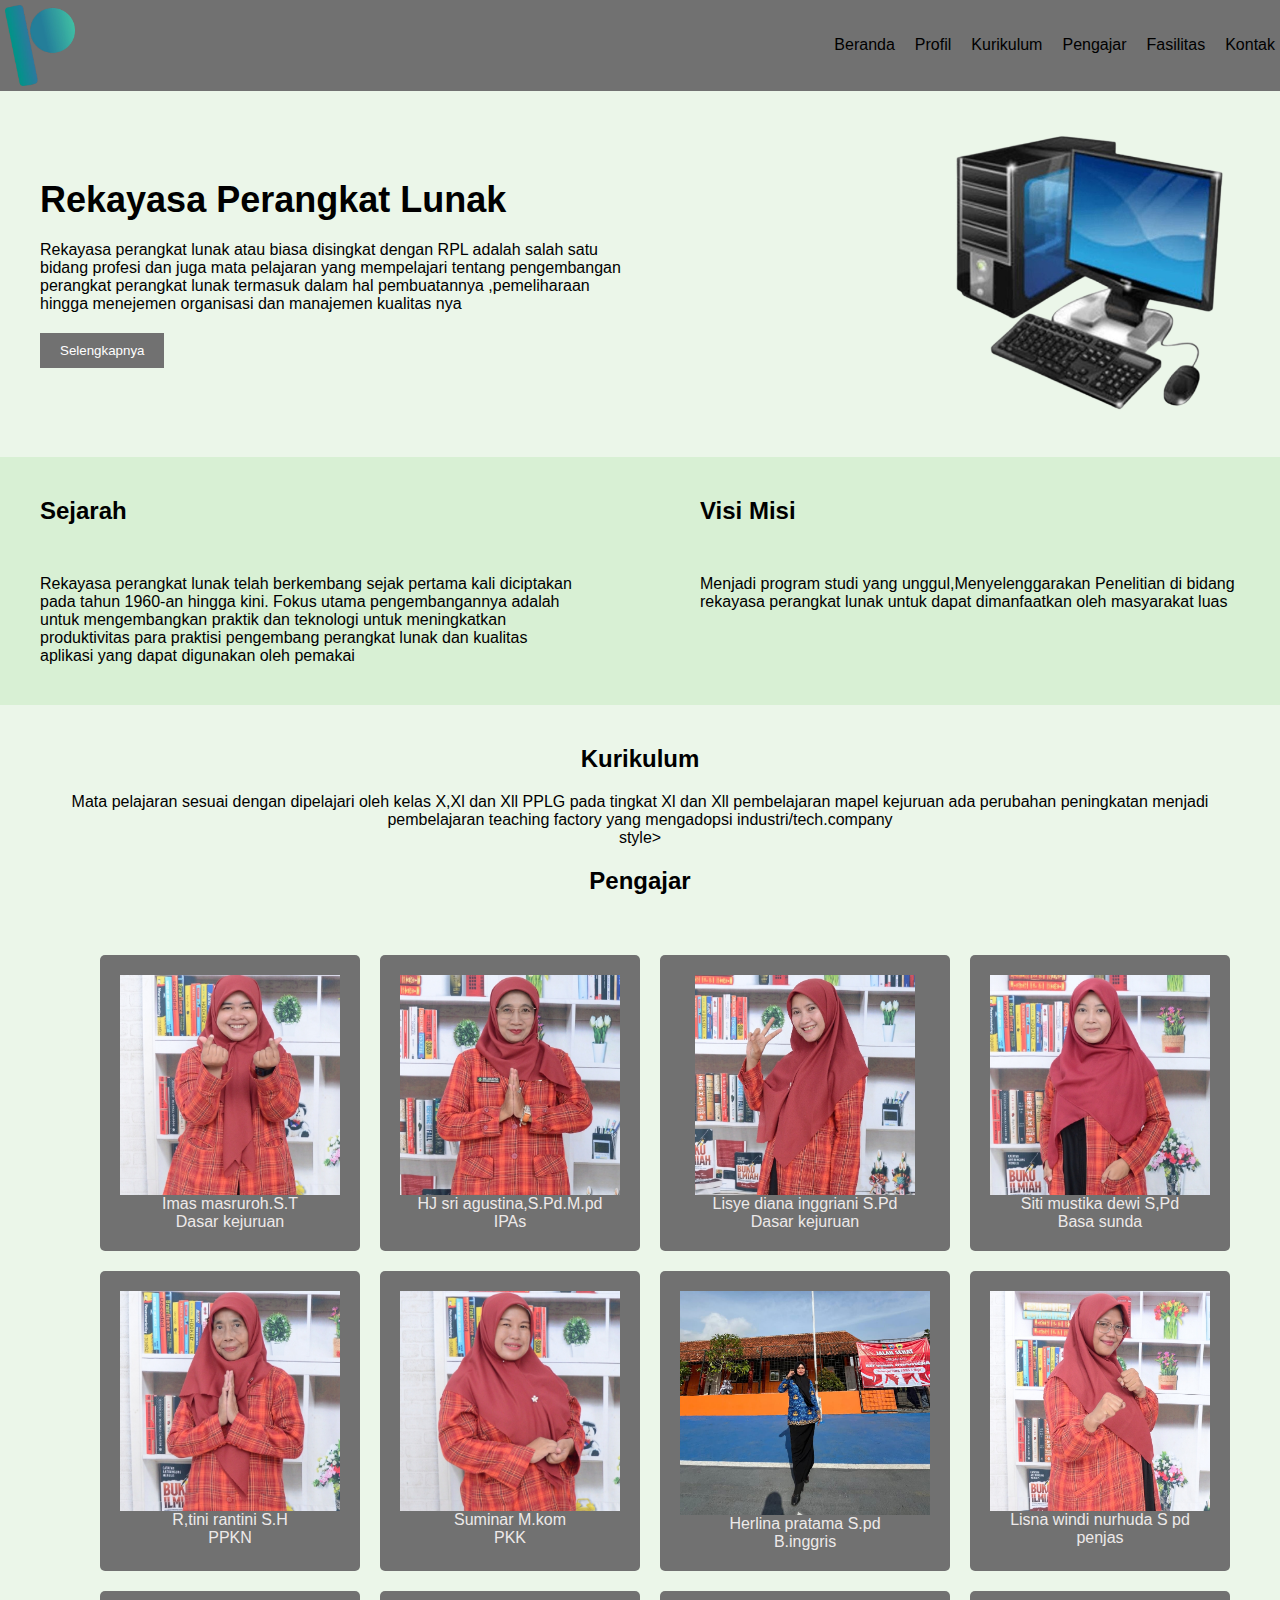
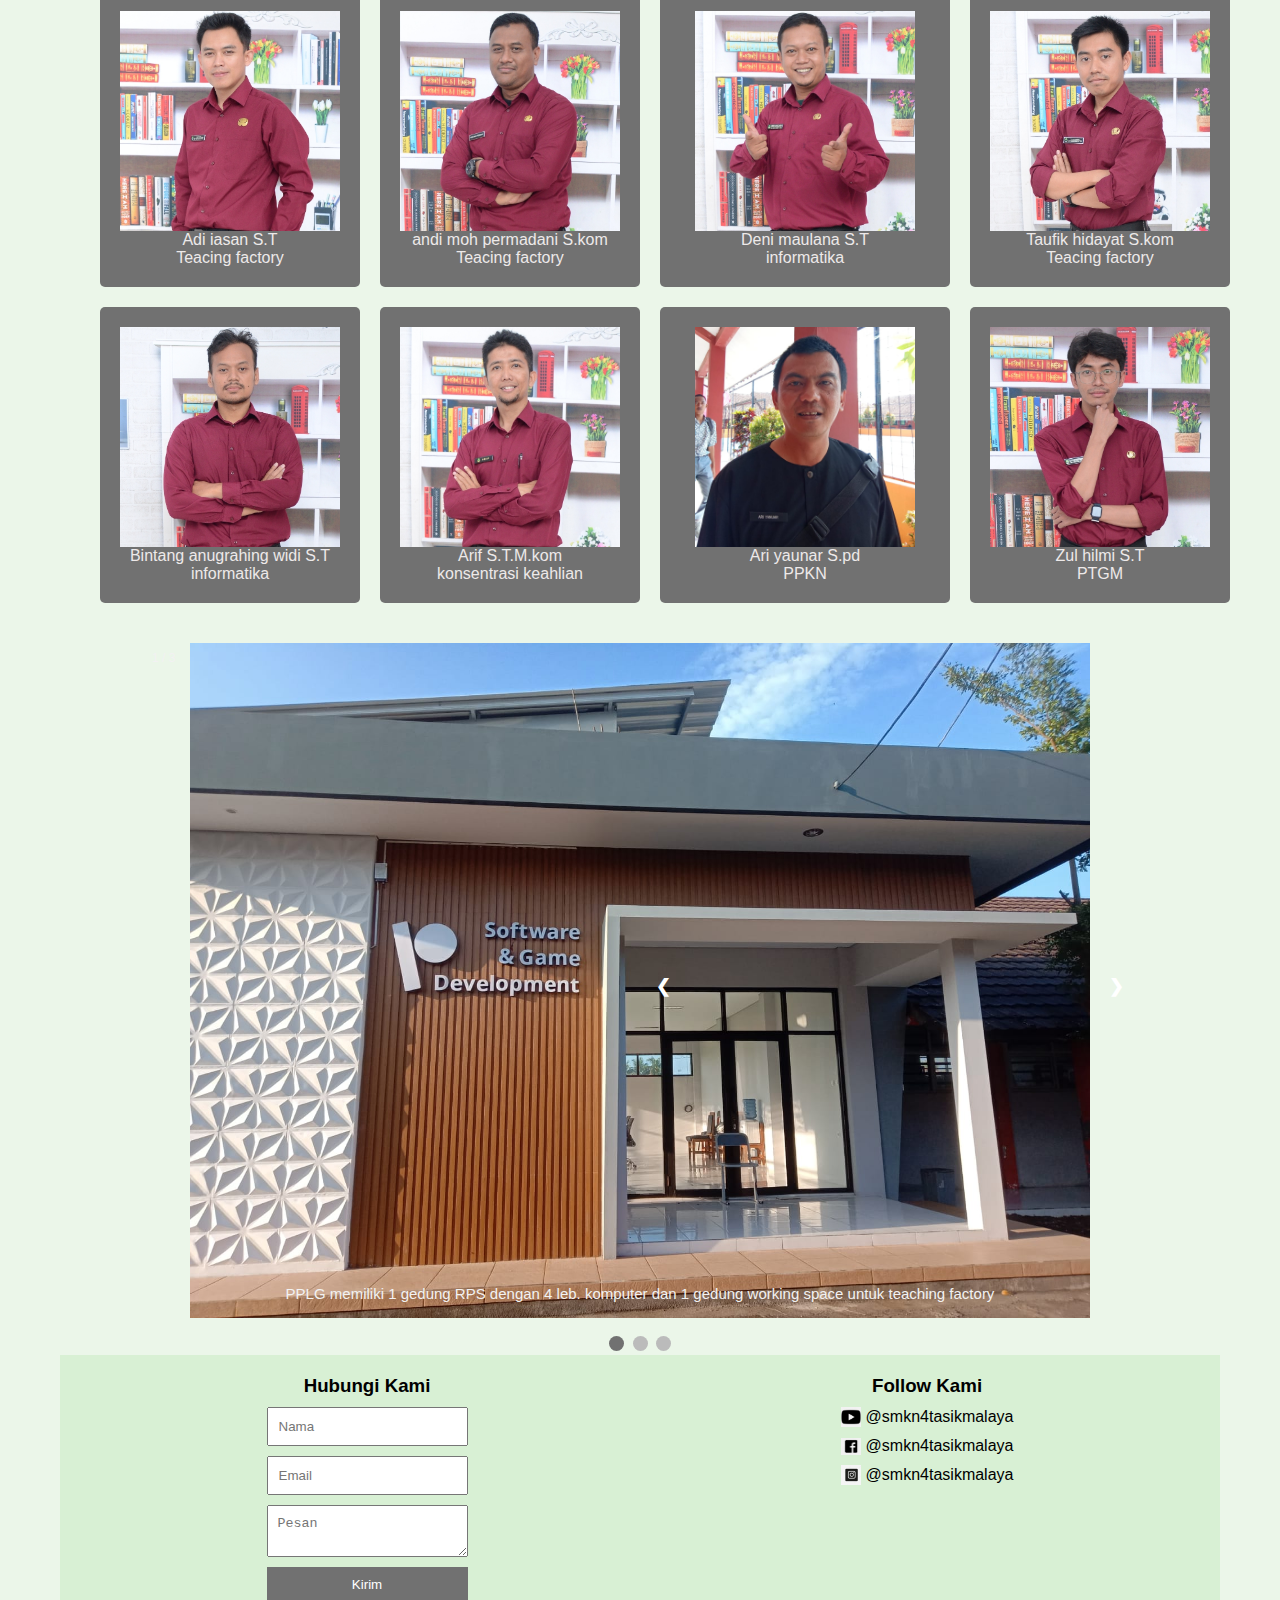
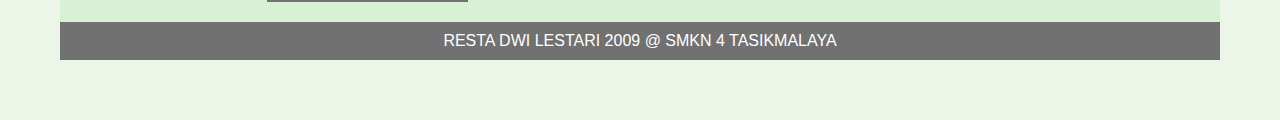
<file: index.html>
<!DOCTYPE html>
<html lang="en">
<head>
    <meta charset="UTF-8">
    <meta name="viewport" content="width=device-width, initial-scale=1.0">
    <title>Rekayasa Perangkat Lunak</title>
    <link rel="stylesheet" href="figma.css">
</head>
<body>
    <header>
        <div class="header.logo">
        <a ><img src="pplg.png" width="70px"></a>
        </div>
         <nav>
           <ul>
<li><a href="default.asp">Beranda</a></li>
<li><a href="news.asp">Profil</a></li>
<li><a href="contact.asp">Kurikulum</a></li>
<li><a href="about.asp">Pengajar</a></li>
<li><a href="about.asp">Fasilitas</a></a></li>
<li><a href="about.asp">Kontak</a></li>
</ul>
       </nav>
    </header>

    <section class="hero">
        <div class="hero-content">
            <h1>Rekayasa Perangkat Lunak</h1>
            <p>Rekayasa perangkat lunak atau biasa disingkat dengan RPL adalah salah satu
bidang profesi dan juga mata pelajaran yang mempelajari tentang pengembangan perangkat perangkat lunak termasuk dalam hal pembuatannya ,pemeliharaan
hingga menejemen organisasi dan manajemen kualitas nya</p>
            <button>Selengkapnya</button>
        </div>
        <div class="hero-image">
        <img src="komputer.png" width="300px">
        </div>
    </section>

    <section class="about">
        <div class="box">
            <h2>Sejarah</h2>
            <p>Rekayasa perangkat lunak telah berkembang sejak pertama kali diciptakan pada tahun 1960-an hingga kini. Fokus utama pengembangannya adalah untuk mengembangkan praktik dan teknologi untuk meningkatkan produktivitas para praktisi pengembang perangkat lunak dan kualitas aplikasi yang dapat digunakan oleh pemakai</p>
        </div>
        <div class="box">
            <h2>Visi Misi</h2>
            <p>Menjadi program studi yang unggul,Menyelenggarakan Penelitian di bidang rekayasa perangkat lunak untuk dapat dimanfaatkan oleh masyarakat luas</p>
        </div>
    </section>

    <section class="curriculum">
        <h2>Kurikulum</h2>
        <p>Mata pelajaran sesuai dengan dipelajari oleh kelas X,Xl dan Xll PPLG pada tingkat Xl dan Xll pembelajaran mapel kejuruan ada perubahan peningkatan menjadi pembelajaran teaching factory yang mengadopsi industri/tech.company</p>
        style>
    </head>
    <body>
    <div class="teachers">
    <h2>Pengajar</h2>
    <div class="teacher-grid">        
        <div class="teacher-grid">
            <div class="teacher-card">
                <img src="bu joy.jpeg" width="220px">
                <p>Imas masruroh.S.T</p>
                <p>Dasar kejuruan</p>
            </div>
            <div class="teacher-card">
                <img src="ibu sri.jpeg" width="220px">
                <p>HJ sri agustina,S.Pd.M.pd</p>
                <p>IPAs</p>
            </div>
            <div class="teacher-card">
                <img src="bu lisyle.jpeg" width="220px">
                <p>Lisye diana inggriani S.Pd</p>
                <p>Dasar kejuruan</p>
            </div>
            <div class="teacher-card">
                <img src="bu siti.jpeg" width="220px">
                <p>Siti mustika dewi S,Pd</p>
                <p>Basa sunda</p>
            </div>
            <br>
            <div class="teacher-card">
                <img src="bu tini.jpeg" width="220px">
                <p>R,tini rantini S.H</p>
                <p>PPKN</p>
            </div>
            <div class="teacher-card">
                <img src="bu suminar.jpeg" width="220px">
                <p>Suminar M.kom</p>
                <p>PKK</p>
            </div>
            <div class="teacher-card">
                <img src="bu herlina.jpeg" width="250px">
                <p>Herlina pratama S.pd</p>
                <p>B.inggris</p>
            </div>
            <div class="teacher-card">
                <img src="bu lisna.jpeg" width="220px">
                <p>Lisna windi nurhuda S pd</p>
                <p>penjas</p>
            </div>
        </br>
        <br>
            <div class="teacher-card">
                <img src="pa adi.jpeg" width="220px">
                <p>Adi iasan S.T</p>
                <p>Teacing factory</p>
            </div>
            <div class="teacher-card">
                <img src="pa andi.jpeg" width="220px">
                <p>andi moh permadani S.kom</p>
                <p>Teacing factory</p>
            </div>
            <div class="teacher-card">
                <img src="pa deni.jpeg" width="220px">
                <p>Deni maulana S.T</p>
                <p>informatika</p>
            </div>
            <div class="teacher-card">
                <img src="pa taufik.jpeg" width="220px">
                <p>Taufik hidayat S.kom</p>
                <p>Teacing factory</p>
            </div>
        </br>
        <br>
            <div class="teacher-card">
                <img src="pa bintang.jpeg" width="220px">
                <p>Bintang anugrahing widi S.T</p>
                <p>informatika</p>
            </div>
            <div class="teacher-card">
                <img src="pa arip.jpeg" width="220px">
                <p>Arif S.T.M.kom</p>
                <p>konsentrasi keahlian</p>
            </div>
            <div class="teacher-card">
                <img src="pa ari.jpeg" width="220px">
                <p>Ari yaunar S.pd</p>
                <p>PPKN</p>
            </div>
            <div class="teacher-card">
                <img src="pa jul.jpeg" width="220px">
                <p>Zul hilmi S.T</p>
                <p>PTGM</p>
            </div>
        </br>
    </div>
    </div>
</style>
</head>
<body>

<div class="slideshow-container">

<div class="mySlides fade">
  <div class="numbertext">1 / 3</div>
  <img src="rps.jpeg" style="width:90%">
  <div class="text">PPLG memiliki 1 gedung RPS dengan 4 leb.
    komputer dan 1 gedung working space untuk teaching factory</div>
</div>

<div class="mySlides fade">
  <div class="numbertext">2 / 3</div>
  <img src="ruang rplg.jpeg" style="width:90%">
  <div class="text">Ruangan</div>
</div>

<div class="mySlides fade">
  <div class="numbertext">3 / 3</div>
  <img src="tki.jpeg" style="width:90%">
  <div class="text">Depan TKI</div>
</div>

<a class="prev" onclick="plusSlides(-1)">❮</a>
<a class="next" onclick="plusSlides(1)">❯</a>

</div>
<br>

<div style="text-align:center">
  <span class="dot" onclick="currentSlide(1)"></span> 
  <span class="dot" onclick="currentSlide(2)"></span> 
  <span class="dot" onclick="currentSlide(3)"></span> 
</div>

<script>
let slideIndex = 1;
showSlides(slideIndex);

function plusSlides(n) {
  showSlides(slideIndex += n);
}

function currentSlide(n) {
  showSlides(slideIndex = n);
}

function showSlides(n) {
  let i;
  let slides = document.getElementsByClassName("mySlides");
  let dots = document.getElementsByClassName("dot");
  if (n > slides.length) {slideIndex = 1}    
  if (n < 1) {slideIndex = slides.length}
  for (i = 0; i < slides.length; i++) {
    slides[i].style.display = "none";  
  }
  for (i = 0; i < dots.length; i++) {
    dots[i].className = dots[i].className.replace(" active", "");
  }
  slides[slideIndex-1].style.display = "block";  
  dots[slideIndex-1].className += " active";
}
</script>
    <div class="contact">
    <div class="contact-form">
        <h3>Hubungi Kami</h3>
        <input type="text" placeholder="Nama">
        <input type="email" placeholder="Email">
        <textarea placeholder="Pesan"></textarea>
        <button>Kirim</button>
    </div>
    <div class="social-media">
        <h3>Follow Kami</h3>
        <a ><img src="youtube.jpeg" alt="YouTube" width="20px">@smkn4tasikmalaya</a>
        <a ><img src="fb.jpeg" alt="Facebook" width=" 20">@smkn4tasikmalaya</a>
        <a ><img src="ig.jpeg" alt="Instagram" width="20">@smkn4tasikmalaya</a>
    </div>
    </div>
    <div class="footer">
    RESTA DWI LESTARI 2009 @ SMKN 4 TASIKMALAYA
    </div>
    </body>
    </html>
</file>
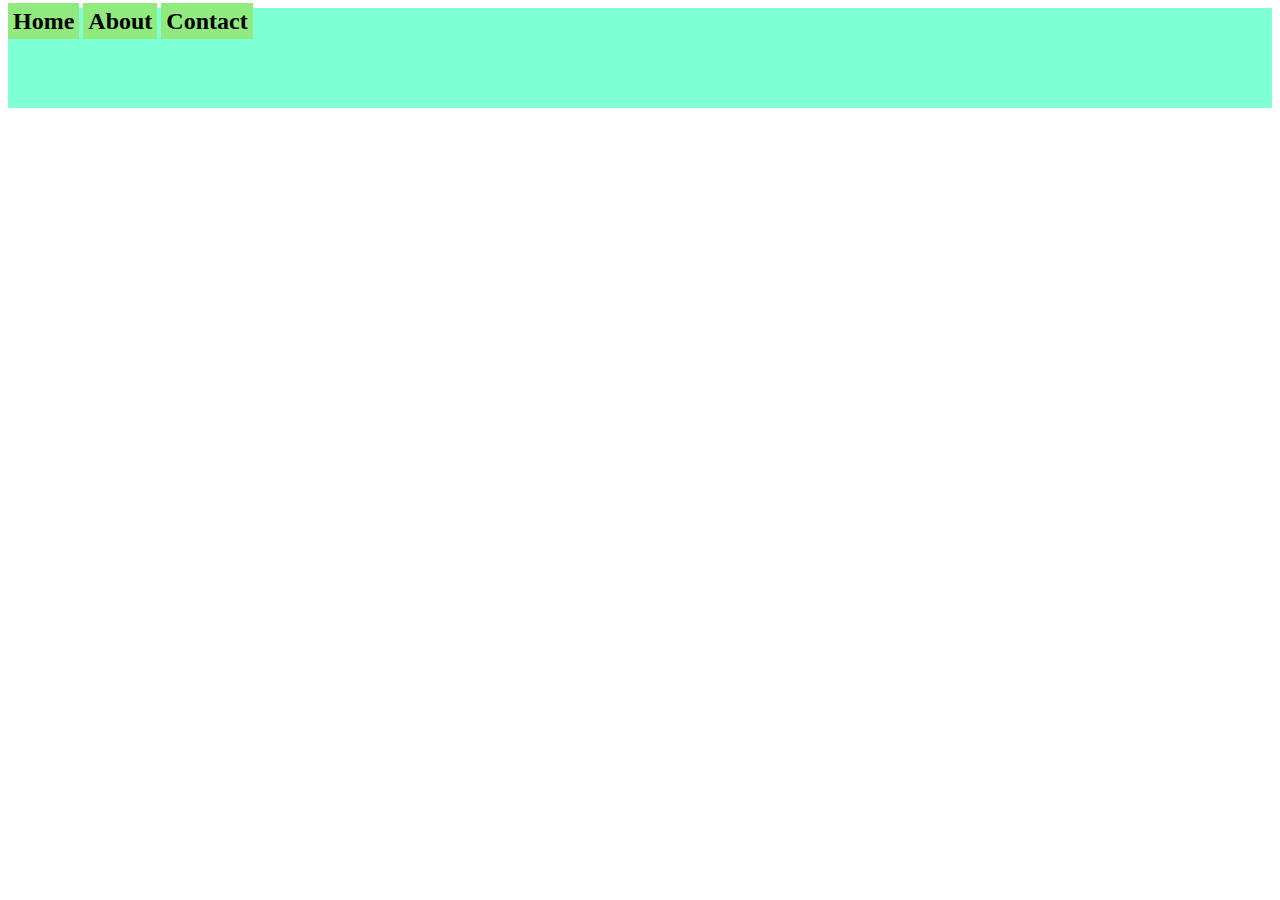
<file: navbar.html>
<!DOCTYPE html>
<html lang="en">
<head>
    <meta charset="UTF-8">
    <meta name="viewport" content="width=device-width, initial-scale=1.0">
    <title>latihan html</title>
    <link rel="stylesheet" href="navbar.css">
</head>
<body>
    <div class="judul">
    <h2>Home</h2>
    <h2>About</h2>
    <h2>Contact</h2>
    </div>
</body>
</html>
</file>
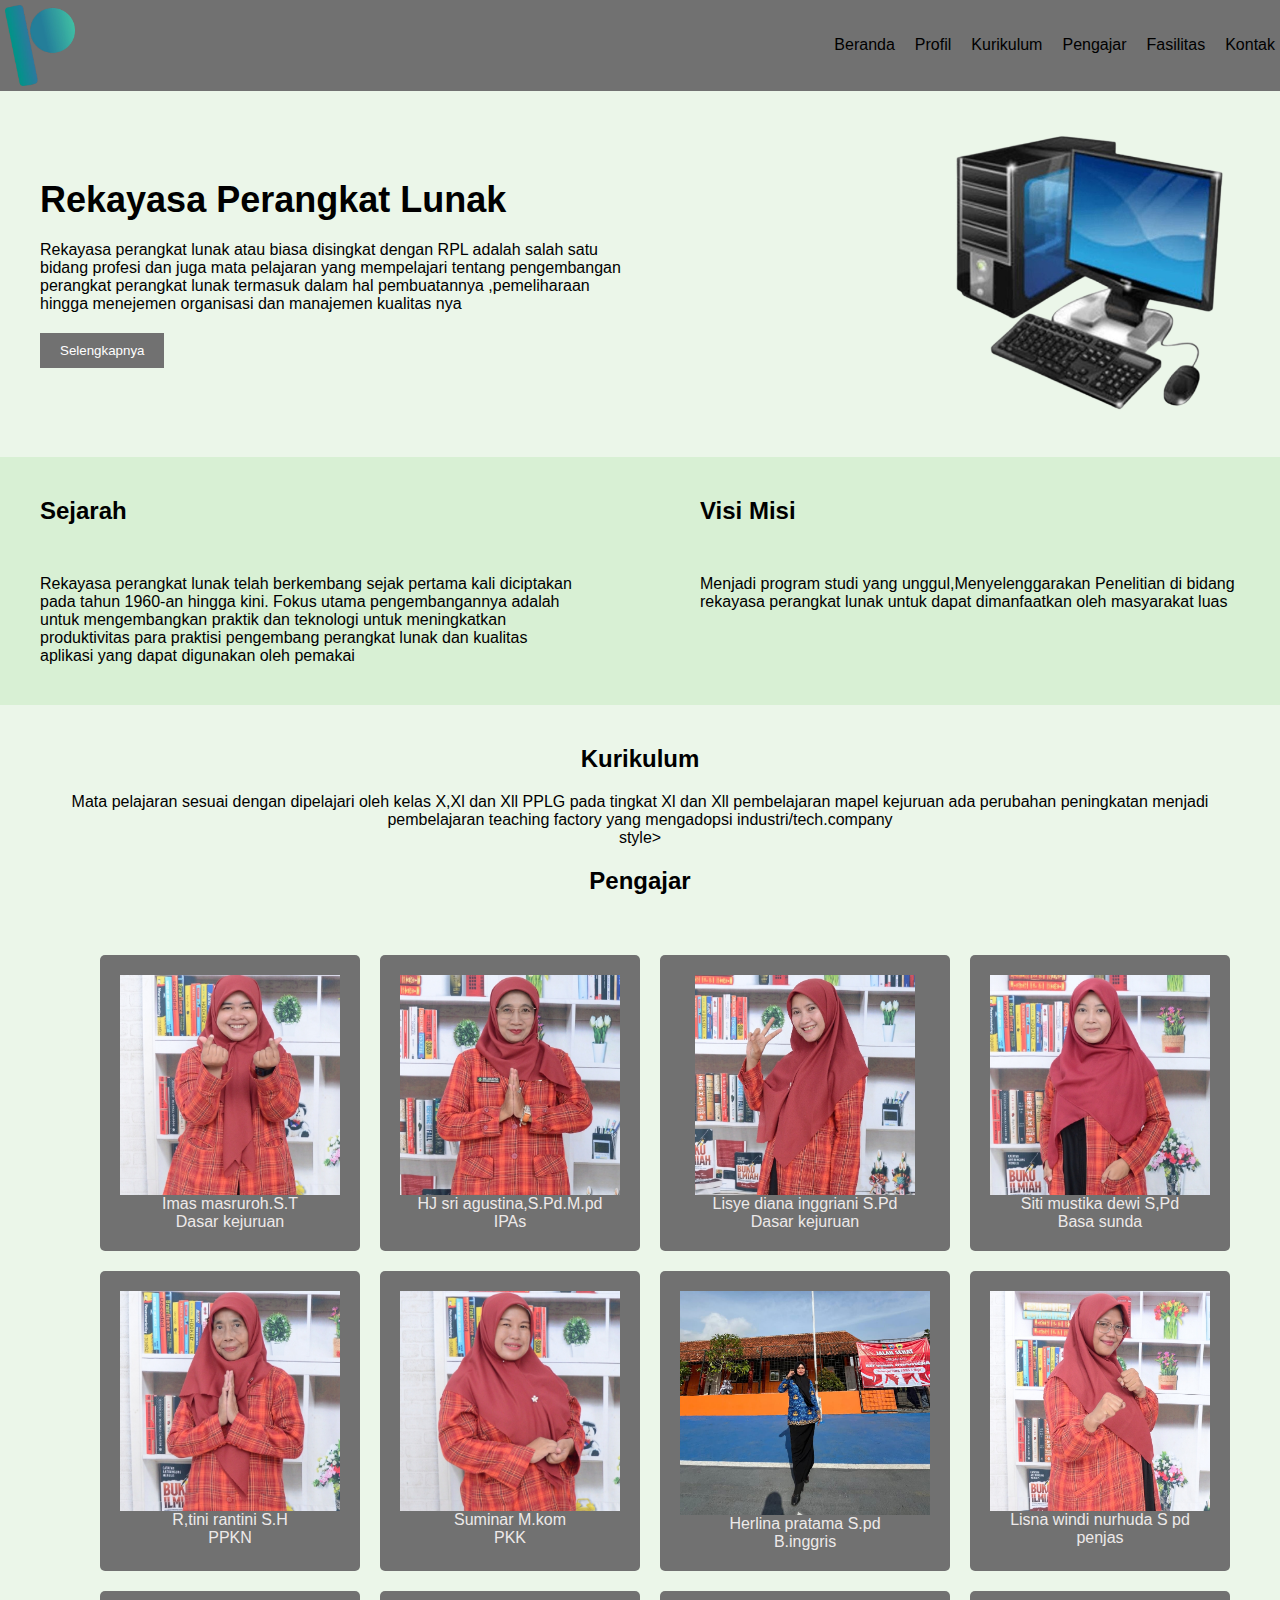
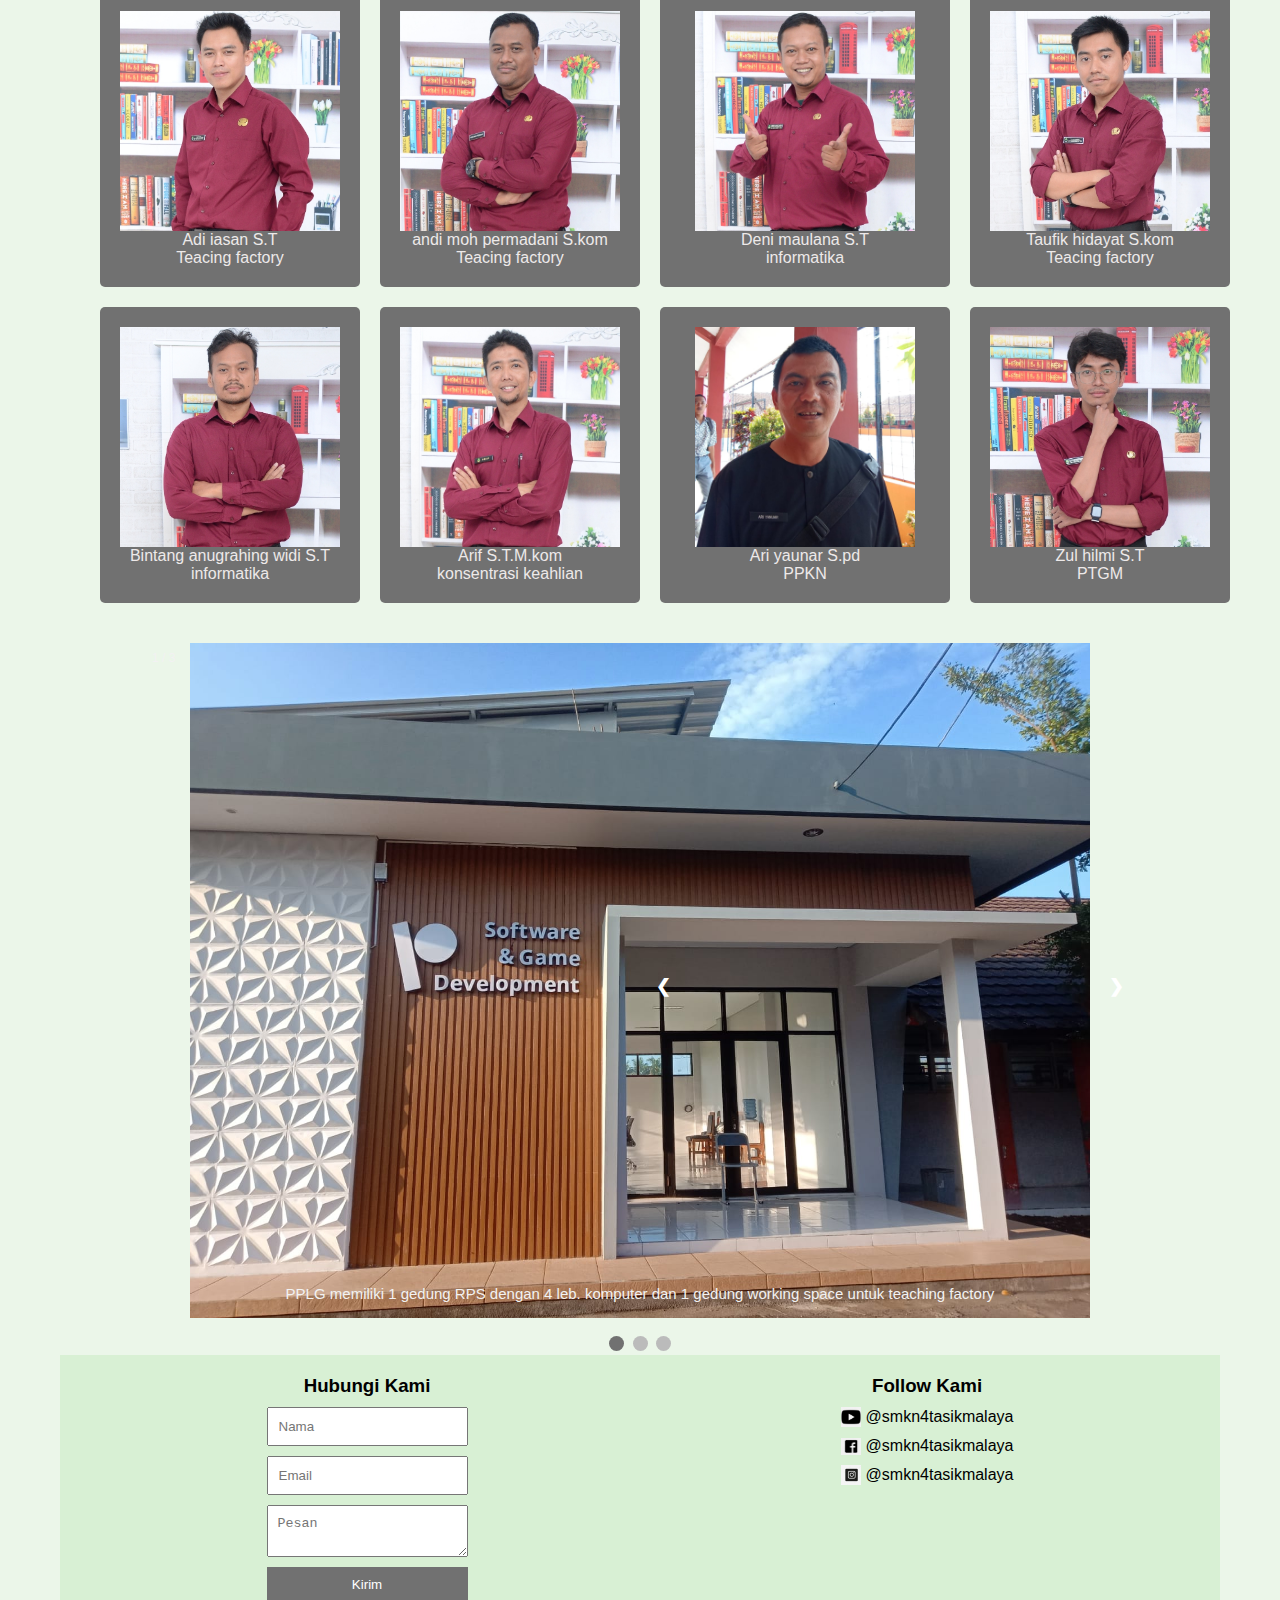
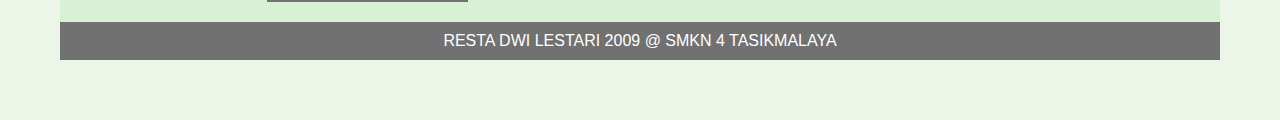
<file: resta.html>
<!DOCTYPE html>
<html lang="en">
<head>
    <meta charset="UTF-8">
    <meta name="viewport" content="width=device-width, initial-scale=1.0">
    <title>Rekayasa Perangkat Lunak</title>
    <link rel="stylesheet" href="figma.css">
</head>
<body>
    <header>
        <div class="header.logo">
        <a ><img src="pplg.png" width="70px"></a>
        </div>
         <nav>
           <ul>
<li><a href="default.asp">Beranda</a></li>
<li><a href="news.asp">Profil</a></li>
<li><a href="contact.asp">Kurikulum</a></li>
<li><a href="about.asp">Pengajar</a></li>
<li><a href="about.asp">Fasilitas</a></a></li>
<li><a href="about.asp">Kontak</a></li>
</ul>
       </nav>
    </header>

    <section class="hero">
        <div class="hero-content">
            <h1>Rekayasa Perangkat Lunak</h1>
            <p>Rekayasa perangkat lunak atau biasa disingkat dengan RPL adalah salah satu
bidang profesi dan juga mata pelajaran yang mempelajari tentang pengembangan perangkat perangkat lunak termasuk dalam hal pembuatannya ,pemeliharaan
hingga menejemen organisasi dan manajemen kualitas nya</p>
            <button>Selengkapnya</button>
        </div>
        <div class="hero-image">
        <img src="komputer.png" width="300px">
        </div>
    </section>

    <section class="about">
        <div class="box">
            <h2>Sejarah</h2>
            <p>Rekayasa perangkat lunak telah berkembang sejak pertama kali diciptakan pada tahun 1960-an hingga kini. Fokus utama pengembangannya adalah untuk mengembangkan praktik dan teknologi untuk meningkatkan produktivitas para praktisi pengembang perangkat lunak dan kualitas aplikasi yang dapat digunakan oleh pemakai</p>
        </div>
        <div class="box">
            <h2>Visi Misi</h2>
            <p>Menjadi program studi yang unggul,Menyelenggarakan Penelitian di bidang rekayasa perangkat lunak untuk dapat dimanfaatkan oleh masyarakat luas</p>
        </div>
    </section>

    <section class="curriculum">
        <h2>Kurikulum</h2>
        <p>Mata pelajaran sesuai dengan dipelajari oleh kelas X,Xl dan Xll PPLG pada tingkat Xl dan Xll pembelajaran mapel kejuruan ada perubahan peningkatan menjadi pembelajaran teaching factory yang mengadopsi industri/tech.company</p>
        style>
    </head>
    <body>
    <div class="teachers">
    <h2>Pengajar</h2>
    <div class="teacher-grid">        
        <div class="teacher-grid">
            <div class="teacher-card">
                <img src="bu joy.jpeg" width="220px">
                <p>Imas masruroh.S.T</p>
                <p>Dasar kejuruan</p>
            </div>
            <div class="teacher-card">
                <img src="ibu sri.jpeg" width="220px">
                <p>HJ sri agustina,S.Pd.M.pd</p>
                <p>IPAs</p>
            </div>
            <div class="teacher-card">
                <img src="bu lisyle.jpeg" width="220px">
                <p>Lisye diana inggriani S.Pd</p>
                <p>Dasar kejuruan</p>
            </div>
            <div class="teacher-card">
                <img src="bu siti.jpeg" width="220px">
                <p>Siti mustika dewi S,Pd</p>
                <p>Basa sunda</p>
            </div>
            <br>
            <div class="teacher-card">
                <img src="bu tini.jpeg" width="220px">
                <p>R,tini rantini S.H</p>
                <p>PPKN</p>
            </div>
            <div class="teacher-card">
                <img src="bu suminar.jpeg" width="220px">
                <p>Suminar M.kom</p>
                <p>PKK</p>
            </div>
            <div class="teacher-card">
                <img src="bu herlina.jpeg" width="250px">
                <p>Herlina pratama S.pd</p>
                <p>B.inggris</p>
            </div>
            <div class="teacher-card">
                <img src="bu lisna.jpeg" width="220px">
                <p>Lisna windi nurhuda S pd</p>
                <p>penjas</p>
            </div>
        </br>
        <br>
            <div class="teacher-card">
                <img src="pa adi.jpeg" width="220px">
                <p>Adi iasan S.T</p>
                <p>Teacing factory</p>
            </div>
            <div class="teacher-card">
                <img src="pa andi.jpeg" width="220px">
                <p>andi moh permadani S.kom</p>
                <p>Teacing factory</p>
            </div>
            <div class="teacher-card">
                <img src="pa deni.jpeg" width="220px">
                <p>Deni maulana S.T</p>
                <p>informatika</p>
            </div>
            <div class="teacher-card">
                <img src="pa taufik.jpeg" width="220px">
                <p>Taufik hidayat S.kom</p>
                <p>Teacing factory</p>
            </div>
        </br>
        <br>
            <div class="teacher-card">
                <img src="pa bintang.jpeg" width="220px">
                <p>Bintang anugrahing widi S.T</p>
                <p>informatika</p>
            </div>
            <div class="teacher-card">
                <img src="pa arip.jpeg" width="220px">
                <p>Arif S.T.M.kom</p>
                <p>konsentrasi keahlian</p>
            </div>
            <div class="teacher-card">
                <img src="pa ari.jpeg" width="220px">
                <p>Ari yaunar S.pd</p>
                <p>PPKN</p>
            </div>
            <div class="teacher-card">
                <img src="pa jul.jpeg" width="220px">
                <p>Zul hilmi S.T</p>
                <p>PTGM</p>
            </div>
        </br>
    </div>
    </div>
</style>
</head>
<body>

<div class="slideshow-container">

<div class="mySlides fade">
  <div class="numbertext">1 / 3</div>
  <img src="rps.jpeg" style="width:90%">
  <div class="text">PPLG memiliki 1 gedung RPS dengan 4 leb.
    komputer dan 1 gedung working space untuk teaching factory</div>
</div>

<div class="mySlides fade">
  <div class="numbertext">2 / 3</div>
  <img src="ruang rplg.jpeg" style="width:90%">
  <div class="text">Ruangan</div>
</div>

<div class="mySlides fade">
  <div class="numbertext">3 / 3</div>
  <img src="tki.jpeg" style="width:90%">
  <div class="text">Depan TKI</div>
</div>

<a class="prev" onclick="plusSlides(-1)">❮</a>
<a class="next" onclick="plusSlides(1)">❯</a>

</div>
<br>

<div style="text-align:center">
  <span class="dot" onclick="currentSlide(1)"></span> 
  <span class="dot" onclick="currentSlide(2)"></span> 
  <span class="dot" onclick="currentSlide(3)"></span> 
</div>

<script>
let slideIndex = 1;
showSlides(slideIndex);

function plusSlides(n) {
  showSlides(slideIndex += n);
}

function currentSlide(n) {
  showSlides(slideIndex = n);
}

function showSlides(n) {
  let i;
  let slides = document.getElementsByClassName("mySlides");
  let dots = document.getElementsByClassName("dot");
  if (n > slides.length) {slideIndex = 1}    
  if (n < 1) {slideIndex = slides.length}
  for (i = 0; i < slides.length; i++) {
    slides[i].style.display = "none";  
  }
  for (i = 0; i < dots.length; i++) {
    dots[i].className = dots[i].className.replace(" active", "");
  }
  slides[slideIndex-1].style.display = "block";  
  dots[slideIndex-1].className += " active";
}
</script>
    <div class="contact">
    <div class="contact-form">
        <h3>Hubungi Kami</h3>
        <input type="text" placeholder="Nama">
        <input type="email" placeholder="Email">
        <textarea placeholder="Pesan"></textarea>
        <button>Kirim</button>
    </div>
    <div class="social-media">
        <h3>Follow Kami</h3>
        <a ><img src="youtube.jpeg" alt="YouTube" width="20px">@smkn4tasikmalaya</a>
        <a ><img src="fb.jpeg" alt="Facebook" width=" 20">@smkn4tasikmalaya</a>
        <a ><img src="ig.jpeg" alt="Instagram" width="20">@smkn4tasikmalaya</a>
    </div>
    </div>
    <div class="footer">
    RESTA DWI LESTARI 2009 @ SMKN 4 TASIKMALAYA
    </div>
    </body>
    </html>
</file>
<file: figma.css>
* {
    margin: 0;
    padding: 0;
    box-sizing: border-box;
}

body {
    font-family: Arial, sans-serif;
}

header {
    background-color:#717171;
    display: flex;
    justify-content: space-between;
    align-items: center;
    padding: 5px 5px;
}

header .logo {
    color: black;
    text-decoration: none;
    display: flex;
    align-items: center;
    gap: 5px;
}

header nav ul {
    list-style: none;
    display: flex;
    gap: 20px;
}

header nav ul li a {
    text-decoration: none;
    color: white;
}

.hero {
    display: flex;
    justify-content: space-between;
    align-items: center;
    padding: 40px;
    background-color: whait;
}

.hero-content {
    max-width: 50%;
}

.hero-content h1 {
    font-size: 36px;
    margin-bottom: 20px;
}

.hero-content p {
    margin-bottom: 20px;
}

.hero-content button {
    padding: 10px 20px;
    background-color:#717171;
    border: none;
    color: white;
    cursor: pointer;
}

.hero-image img {
    max-width: 100%;
}

.about {
    display: flex;
    justify-content: space-between;
    padding: 40px;
    background-color:#d8f0d4;
}

.about .box {
    width: 45%;
}

.about h2 {
    margin-bottom: 50px;
}

.curriculum {
    padding: 40px;
    background-color:whait ;
    text-align: center;
}

.curriculum h2 {
    margin-bottom: 20px;
}
body {
    font-family: Arial, sans-serif;
    background-color: #ebf6e9;
    margin: 0;
    padding: 0;
}
.navbar {
    background-color:#71452a ;
    padding: 10px;
    display: flex;
    justify-content: space-around;
    align-items: center;
    color: white;
}
.navbar a {
    color: white;
    text-decoration: none;
    padding: 10px;
}
.navbar a:hover {
    text-decoration: underline;
}
.teachers {
    text-align: center;
    padding: 20px;
}
.teacher-grid {
    display: grid;
    grid-template-columns: repeat(5, 1fr);
    gap: 20px;
    padding: 20px;
}
.teacher-card {
    background-color:#717171;
    border-radius: 5px;
    padding: 20px;
    color: rgb(237, 233, 233);
    text-align: center;
}
.{box-sizing: border-box}
body {font-family: Verdana, sans-serif; margin:0}
.mySlides {display: none}
img {vertical-align: middle;}

/* Slideshow container */
.slideshow-container {
  max-width: 1000px;
  position: relative;
  margin: auto;
}

/* Next & previous buttons */
.prev, .next {
  cursor: pointer;
  position: absolute;
  top: 50%;
  width: auto;
  padding: 16px;
  margin-top: -22px;
  color: white;
  font-weight: bold;
  font-size: 18px;
  transition: 0.6s ease;
  border-radius: 0 3px 3px 0;
  user-select: none;
}
.next {
  right: 0;
  border-radius: 3px 0 0 3px;
}
.prev:hover, .next:hover {
  background-color: rgba(0,0,0,0.8);
}
.text {
  color: #f2f2f2;
  font-size: 15px;
  padding: 8px 12px;
  position: absolute;
  bottom: 8px;
  width: 100%;
  text-align: center;
}

/* Number text (1/3 etc) */
.numbertext {
  color: #f2f2f2;
  font-size: 12px;
  padding: 8px 12px;
  position: absolute;
  top: 0;
}
.dot {
  cursor: pointer;
  height: 15px;
  width: 15px;
  margin: 0 2px;
  background-color: #bbb;
  border-radius: 50%;
  display: inline-block;
  transition: background-color 0.6s ease;
}

.active, .dot:hover {
  background-color: #717171;
}

.fade {
  animation-name: fade;
  animation-duration: 1.5s;
}

@keyframes fade {
  from {opacity: .4} 
  to {opacity: 1}
}
@media only screen and (max-width: 300px) {
  .prev, .next,.text {font-size: 11px}
}
.contact {
    padding: 20px;
    background-color: #d8f0d4;
    display: flex;
    justify-content: space-around;
}
.contact-form, .social-media {
    display: flex;
    flex-direction: column;
    gap: 10px;
}
.contact-form input, .contact-form textarea {
    padding: 10px;
    width: 100%;
    box-sizing: border-box;
}
.contact-form button {
    padding: 10px;
    background-color: #717171;
    color: white;
    border: none;
    cursor: pointer;
}
.contact-form button:hover {
    background-color: ;
}
.social-media a {
    color: black;
    text-decoration: none;
    display: flex;
    align-items: center;
    gap: 5px;
}

/* Footer */
.footer {
    background-color:#717171;
    color: white;
    text-align: center;
    padding: 10px;
}
</file>
<file: navbar.css>
.judul{
    background-color: aquamarine;
    width:100%;
    height:100px;
}
h2{
    display: inline;
    width: 100px;
    padding:5px;
    background-color: #90ea7e;
    text-align:center;
}
</file>
